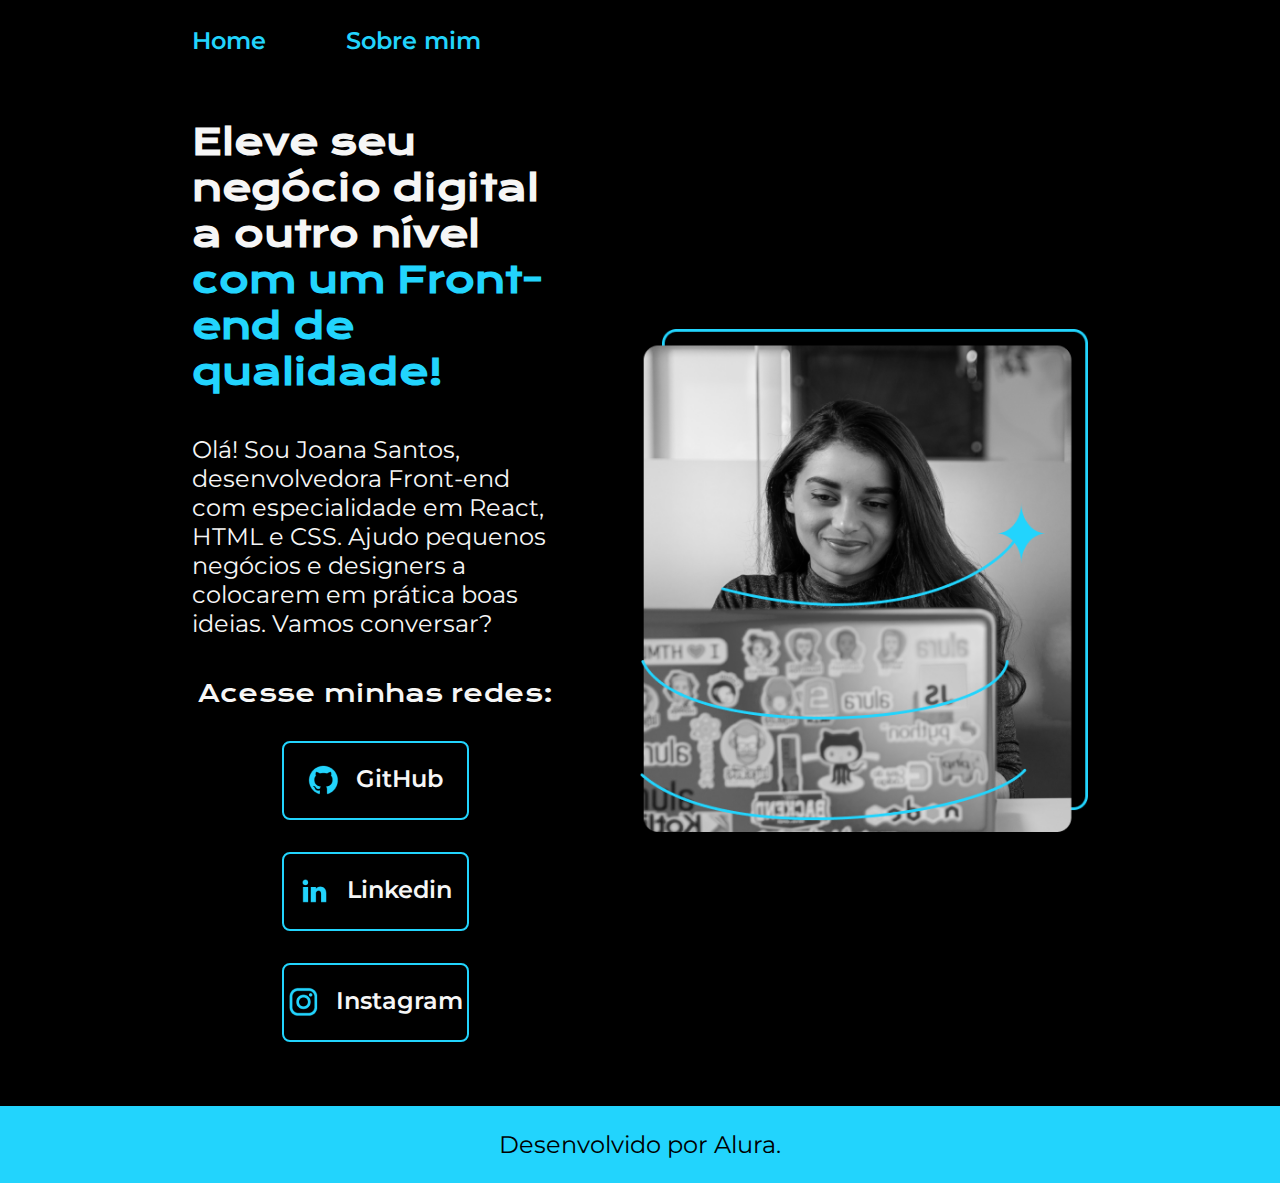
<file: index.html>
<!DOCTYPE html>
<html lang="pt-br">
<head>
    <meta charset="UTF-8">
    <meta http-equiv="X-UA-Compatible" content="IE=edge">
    <meta name="viewport" content="width=device-width, initial-scale=1.0">
    <title>Portfolio</title>
    <link rel="stylesheet" href="./styles/style.css">
</head>
<body>
    <header class="cabecalho">
        <nav class="cabecalho__menu">
            <a class="cabecalho__menu__link" href="index.html">Home</a>
            <a class="cabecalho__menu__link" href="./about.html">Sobre mim</a>
        </nav>
    </header>
    <main class="apresentacao">
        <section class="apresentacao__conteudo">
            <h1 class="apresentacao__conteudo__titulo">Eleve seu negócio digital a outro nível 
            <strong class="titulo-destaque">com um Front-end de qualidade!</strong></h1>
            <p class="apresentacao__conteudo__texto">Olá! Sou Joana Santos, desenvolvedora <span>Front-end</span> com especialidade em React, HTML e CSS. Ajudo pequenos negócios e designers a colocarem em prática boas ideias. Vamos conversar?</p>
            <div class="apresentacao__links">
                <h2 class="apresentacao__links__subtitulo">Acesse minhas redes:</h2>
                <a class="apresentacao__links__navegacao" href="https://github.com/AnaPaulaInsfran">
                    <img src="./assets/github.png" alt="logo do github">
                    GitHub
                </a>
                <a class="apresentacao__links__navegacao" href="https://www.linkedin.com/in/anapaulainsfran/">
                    <img src="./assets/linkedin.png" alt="logo do linkedin">
                    Linkedin 
                </a>
                <a class="apresentacao__links__navegacao" href="https://instagram.com/anapinsfran">
                <img src="./assets/instagram.png" alt="logo do instagram">
                Instagram
                </a>
            </div>
        </section>
        <img class="apresentacao__imagem" src="./assets/imagem.png" alt="Foto da Joana Santos programando">
    </main>
    <footer class="rodape">
        <p>Desenvolvido por Alura.</p>
    </footer>
</body>
</html>
</file>
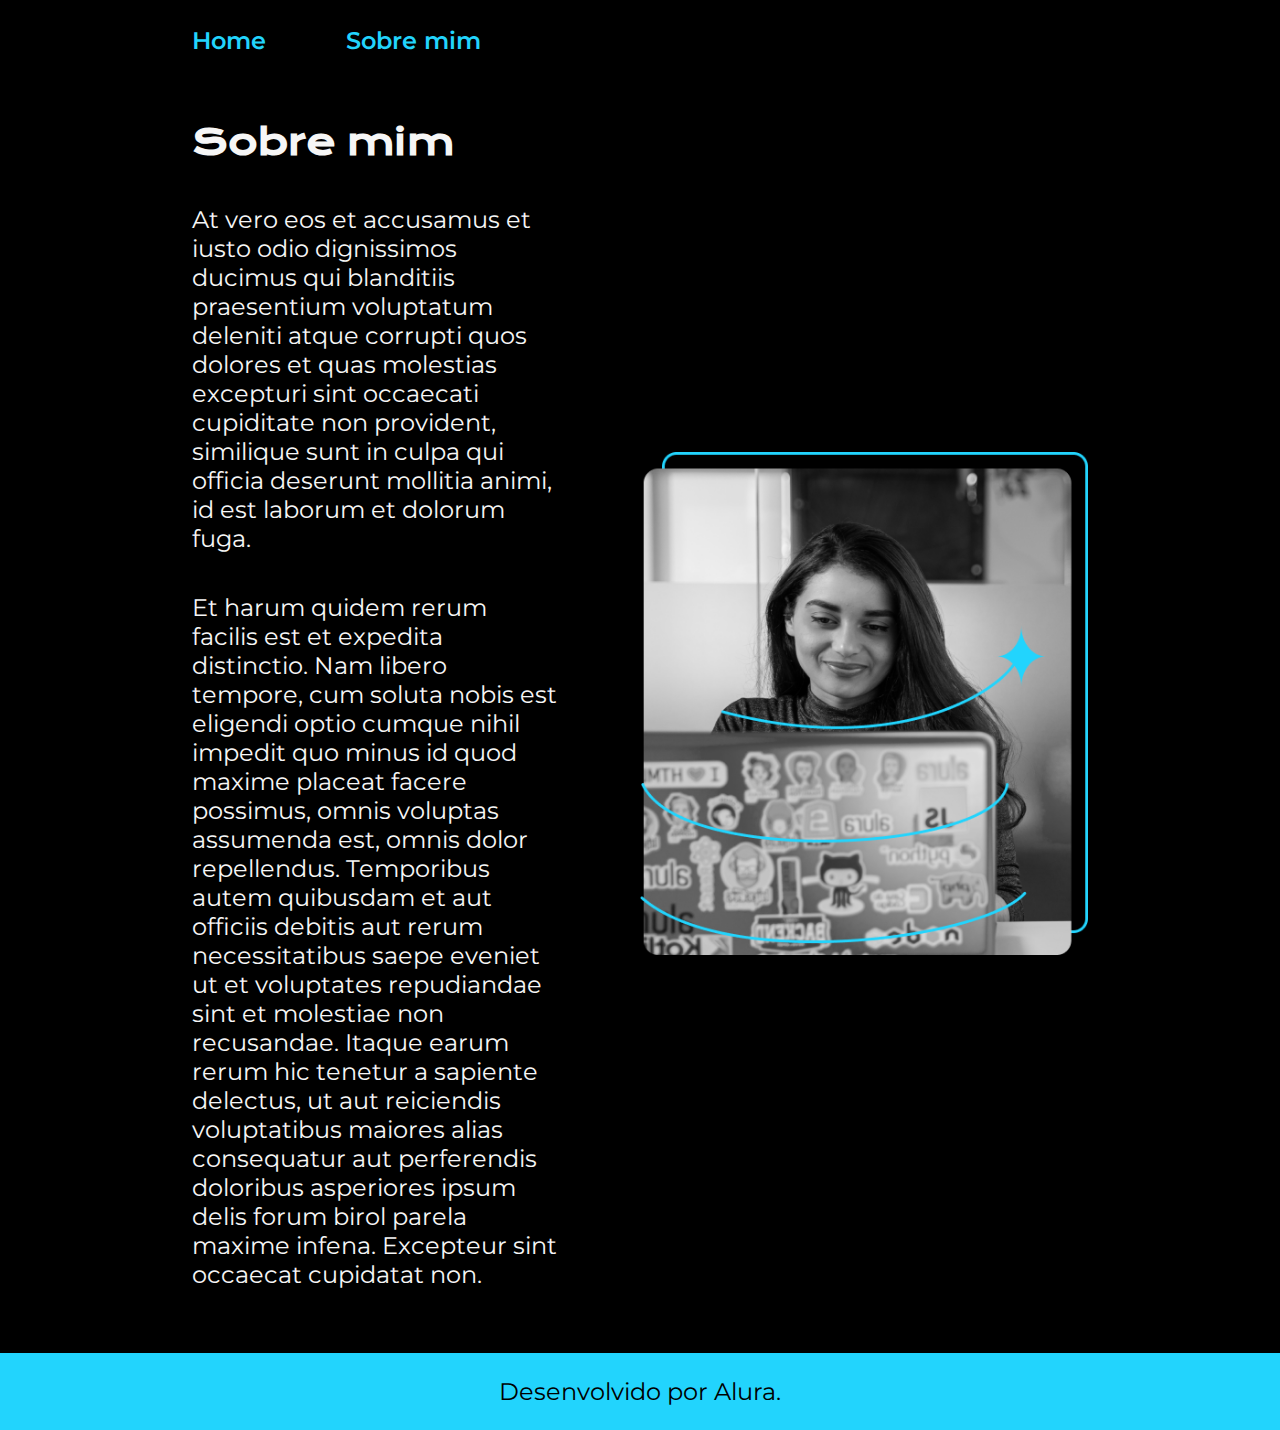
<file: about.html>
<!DOCTYPE html>
<html lang="pt-br">
<head>
    <meta charset="UTF-8">
    <meta http-equiv="X-UA-Compatible" content="IE=edge">
    <meta name="viewport" content="width=device-width, initial-scale=1.0">
    <title>Sobre mim</title>
    <link rel="stylesheet" href="styles/style.css">
</head>
<body>
    <header class="cabecalho">
        <nav class="cabecalho__menu">
            <a class="cabecalho__menu__link" href="index.html">Home</a>
            <a class="cabecalho__menu__link" href="./about.html">Sobre mim</a>
        </nav>
    </header>   
    <main class="apresentacao">
        <section class="apresentacao__conteudo">
            <h1 class="apresentacao__conteudo__titulo">Sobre mim</h1>
            <p class="apresentacao__conteudo__texto">At vero eos et accusamus et iusto odio dignissimos ducimus qui blanditiis praesentium voluptatum deleniti atque corrupti quos dolores et quas molestias excepturi sint occaecati cupiditate non provident, similique sunt in culpa qui officia deserunt mollitia animi, id est laborum et dolorum fuga.</p>
            <p class="apresentacao__conteudo__texto">Et harum quidem rerum facilis est et expedita distinctio. Nam libero tempore, cum soluta nobis est eligendi optio cumque nihil impedit quo minus id quod maxime placeat facere possimus, omnis voluptas assumenda est, omnis dolor repellendus. Temporibus autem quibusdam et aut officiis debitis aut rerum necessitatibus saepe eveniet ut et voluptates repudiandae sint et molestiae non recusandae. Itaque earum rerum hic tenetur a sapiente delectus, ut aut reiciendis voluptatibus maiores alias consequatur aut perferendis doloribus asperiores ipsum delis forum birol parela maxime infena. Excepteur sint occaecat cupidatat non.</p>
        </section>
        <img class="apresentacao__imagem" src ="./assets/imagem.png" alt="Foto da Joana Santos programando">
    </main>
    <footer class="rodape">
        <p>Desenvolvido por Alura.</p>
    </footer>
</body>
</html>
</file>
<file: styles/style.css>
@import url('https://fonts.googleapis.com/css2?family=Krona+One&family=Montserrat:wght@400;600&display=swap');

:root {
    --cor-primaria:#000000;
    --cor-secundaria:#F6F6F6;
    --cor-terciaria:#22D4FD;
    --cor-hover:#272727;

    --fonte-primaria: 'Krona One', sans-serif;
    --fonte-secundaria:'Montserrat', sans-serif;
}
    
* {
    margin: 0;
    padding: 0;
}

body {
    /* height: 100vh; */
    box-sizing: border-box;
    background-color: var(--cor-primaria);
    color: var(--cor-secundaria);
}

.cabecalho {
    padding: 2% 0% 0% 15%;
}

.cabecalho__menu {
    display: flex;
    gap: 80px;
}

.cabecalho__menu__link {
    font-family:var(--fonte-secundaria);
    font-size: 1.5rem;
    font-weight: 600;
    color: var(--cor-terciaria);
    text-decoration: none;
}
/* span { 
    color: #22D4FD;
    border: 1px solid #22D4FD;
    padding: 5px;
}*/

.apresentacao {
    /* margin: 10% 15%; */
    padding: 5% 15%;
    display: flex;
    align-items: center;
    justify-content: space-between;
    gap: 82px;
}

.apresentacao__conteudo {
    width: 50%;
    display: flex;
    flex-direction: column;
    gap: 40px;
}

.apresentacao__conteudo__titulo {
    font-size: 2.25rem;
    font-family: var(--fonte-primaria);
}

.titulo-destaque {
    color: var(--cor-terciaria);
}

.apresentacao__conteudo__texto {
    font-size: 1.5rem;
    font-family: var(--fonte-secundaria);
}

.apresentacao__links {
    display: flex;
    flex-direction: column;
    align-items: center;
    justify-content: space-between;
    gap: 32px;
}

.apresentacao__links__subtitulo {
    font-family: var(--fonte-primaria);
    font-weight: 400;
    font-size: 1.5rem;
}

.apresentacao__links__navegacao {
    /* background-color: black; */
    display: flex;
    justify-content: center;
    gap: 16px;
    width: 50%;
    border: 2px solid var(--cor-terciaria);
    text-align: center;
    border-radius: 8px;
    font-size: 1.5rem;
    font-weight: 600;
    padding: 21.5px 0;
    text-decoration: none;
    color: var(--cor-secundaria);
    font-family: var(--fonte-secundaria);
}

.apresentacao__links__navegacao:hover {
    background-color: var(--cor-hover);
}

.apresentacao__imagem {
    width: 50%;
}

.rodape {
    padding: 24px;
    color:var(--cor-primaria);
    background-color: var(--cor-terciaria);
    text-align: center;
    font-family: var(--fonte-secundaria);
    font-size: 1.5rem;
    font-weight: 400;
}

@media (max-width: 1200px) {
    .cabecalho {
     padding: 10%;   
    }
    .cabecalho__menu {
        justify-content: center;
    }
    .apresentacao {
        flex-direction: column-reverse;
        padding: 5%;
    }
    .apresentacao__conteudo {
        width: auto;
    }
}

/* 
.apresentacao__conteudo__titulo:hover {
    border: 5px solid #22D4FD;
}

.apresentacao__conteudo__texto:hover {
    border: 5px solid #22D4FD;
}

.apresentacao__links:hover {
    border: 5px solid #22D4FD;
}  */
</file>
